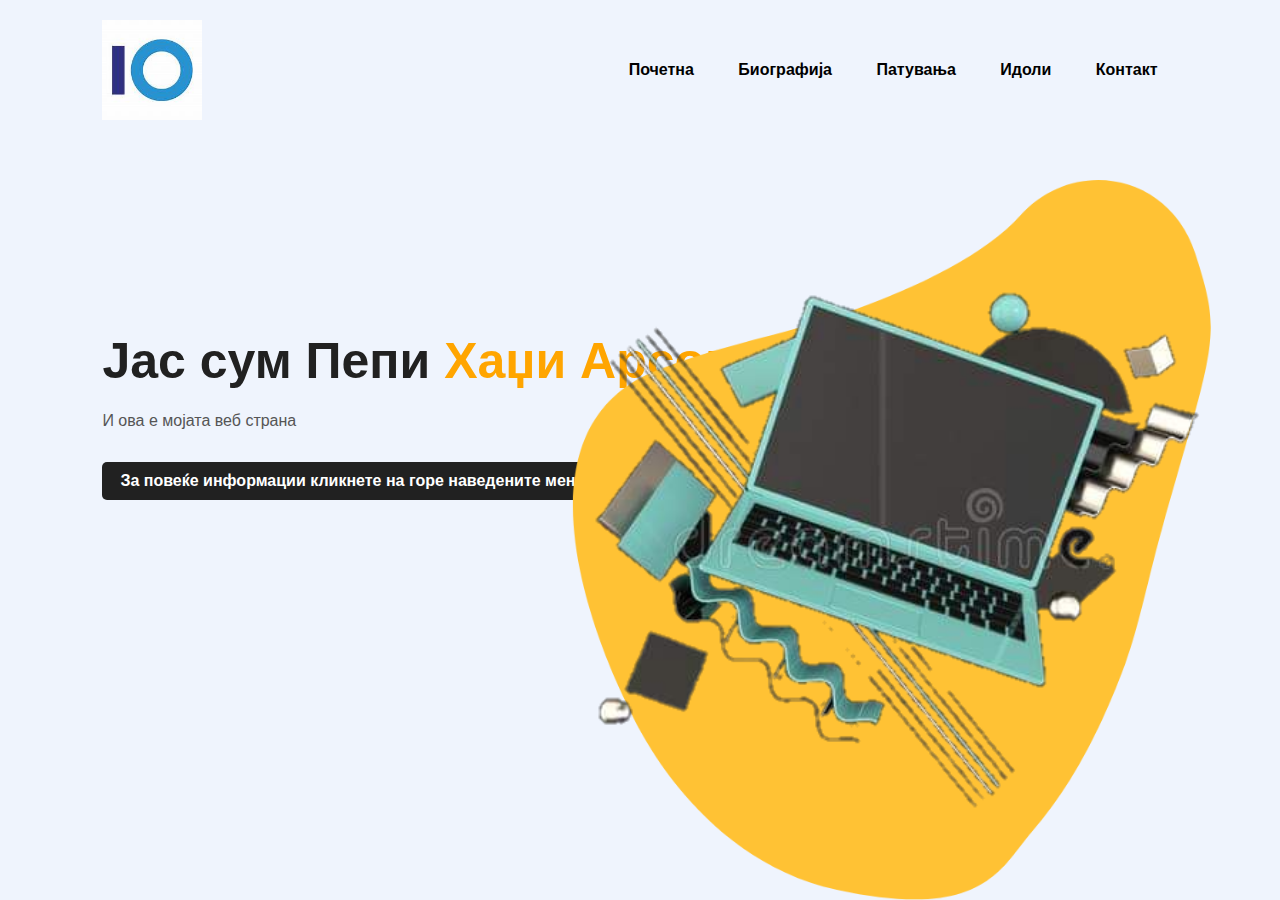
<file: index.html>
<!DOCTYPE html>
<html lang="en">
<head>
    <meta charset="UTF-8">
    <meta http-equiv="X-UA-Compatible" content="IE=edge">
    <meta name="viewport" content="width=device-width, initial-scale=1.0">
    <title>Personalna Veb Strana</title>
    <link rel="stylesheet" type="text/css" href="pwp.css">
</head>
<body>
 <div class="maindiv">
<nav>
    <img src="th.jpg" alt="" class="logo">
    <ul>
        <li><a href="index.html" >Почетна</a> </li>
        <li><a href="biografija.html" >Биографија</a> </li>
        <li><a href="interesi.html" >Патувања</a> </li>
        <li><a href="idoli.html" >Идоли</a> </li>
        <li><a href="kontakt.html" >Контакт</a> </li>
    </ul>
</nav>
<div class="seconddiv">
    <h1>Јас сум Пепи  <span>Хаџи Арсов</span></h1>
    <p>И ова е мојата веб страна
    </p>
    <a href="">За повеќе информации кликнете на горе наведените мениа</a>
</div>
     <div class="images">
         <img src="shape.png" class="kompjuter">
         <img src="279520603_1352090381961721_4440061042066814505_n.png" class="splash">
     </div>



 </div>
</body>
</html>
</file>
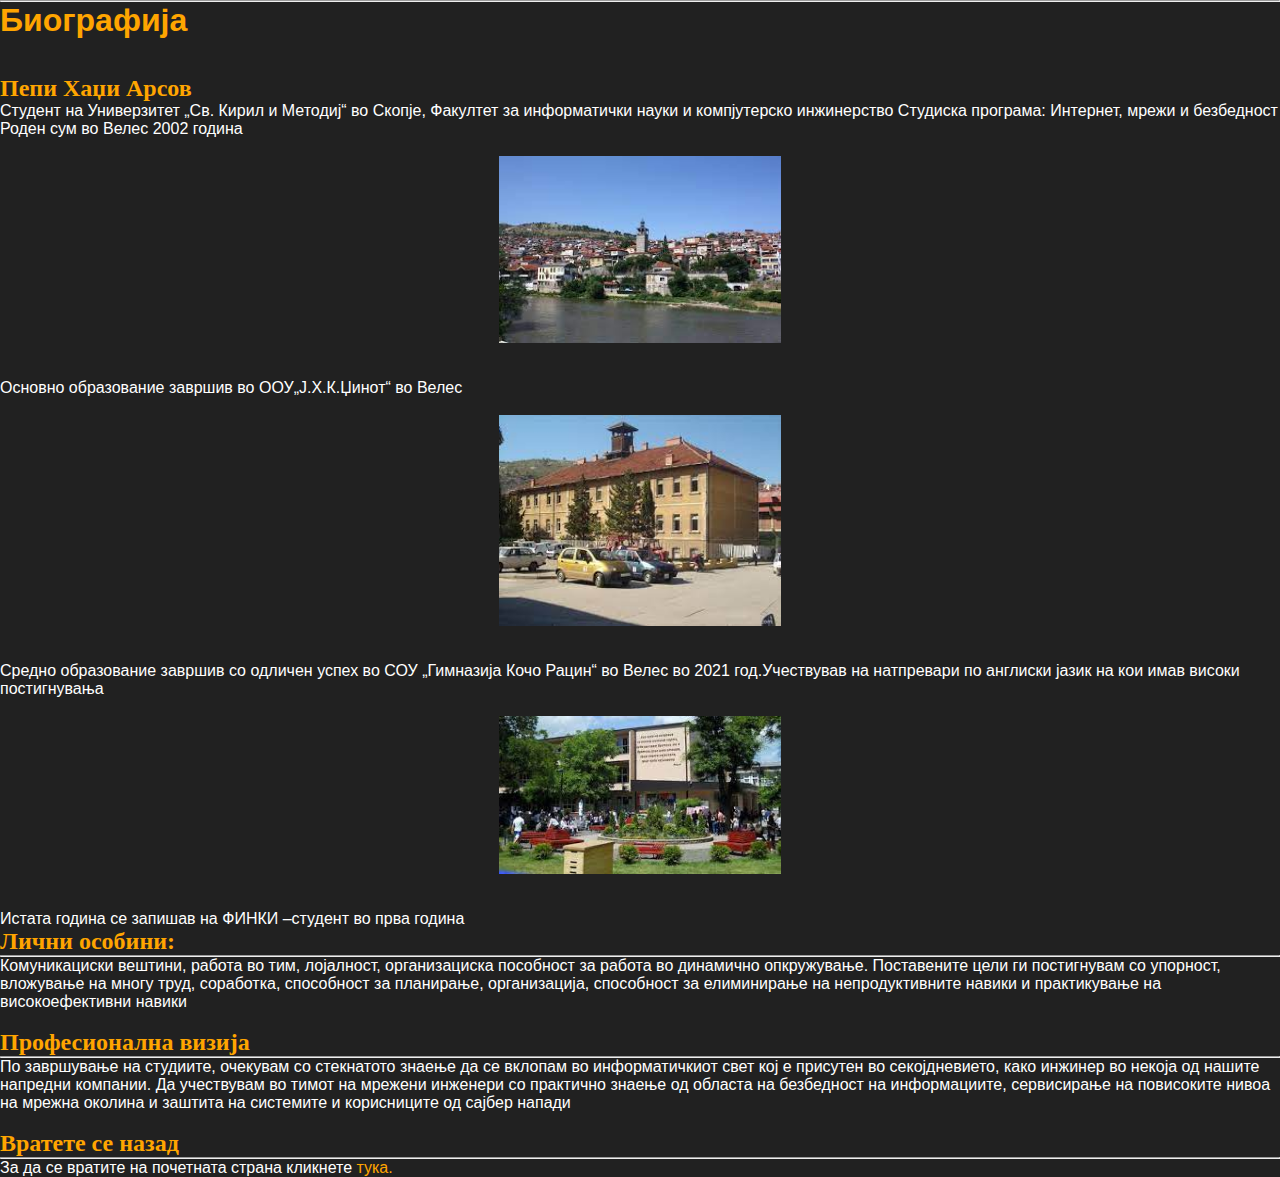
<file: biografija.html>
<!DOCTYPE html>
<html lang="en">
<head>
    <meta charset="UTF-8">
    <meta http-equiv="X-UA-Compatible" content="IE=edge">
    <meta name="viewport" content="width=device-width, initial-scale=1.0">
    <title>Personalna Veb Strana</title>
    <link rel="stylesheet" type="text/css" href="css2.css">
    <link rel="stylesheet" type="text/css" href="css3.css">
</head>
<body>
<div class="tekst">
    <hr>
    <h1 class="heading">Биографија</h1>
    <br>
    <br>
    <h2 class="heading">Пепи Хаџи Арсов </h2>
    <p>Студент на Универзитет „Св. Кирил и Методиј“ во Скопје, Факултет за информатички науки и компјутерско инжинерство
        Студиска програма: Интернет, мрежи и безбедност
        Роден сум во Велес 2002 година </p>
    <br>
    <img src="veles.jpg" class="type1 ">
    <br>
    <br>
    <p>Основно образование завршив во ООУ„Ј.Х.К.Џинот“ во Велес</p>
    <br>
    <img src="dzinot.jpg" class="type1">
    <br>
    <br>
    <p>Средно образование завршив со одличен успех во СОУ „Гимназија Кочо Рацин“ во Велес во 2021 год.Учествував на натпревари по англиски јазик на кои имав високи постигнувања</p>
    <br>
    <img src="gimnazija.jpg" class="type1">
    <br>
    <br>
    <p>Истата година се запишав на ФИНКИ –студент во прва година</p>
    <h2 class="heading">Лични особини: </h2>
    <hr>
    <p>Комуникациски вештини, работа во тим, лојалност, организациска  пособност за работа во динамично опкружување.
        Поставените цели ги постигнувам со  упорност, вложување на многу труд, соработка, способност за планирање, организација, способност за елиминирање на непродуктивните навики и практикување на високоефективни навики
    </p>
    <br>
    <h2 class="heading">Професионална визија </h2>
    <hr>
    <p>По завршување на студиите, очекувам со стекнатото знаење да се вклопам во  информатичкиот свет кој  e присутен во секојдневието, како инжинер во некоја од нашите напредни компании. Да учествувам во тимот на    мрежени инженери со практично знаење од областа на безбедност на информациите, сервисирање на повисоките нивоа на мрежна околина и заштита на системите и корисниците од сајбер напади</p>
    <br>
    <h2 class="heading" >Вратете се назад</h2>
    <hr>
    <p>За да се вратите на почетната страна кликнете <a href="index.html">тука.</a> </p>


</div>

</body>
</html>
</file>
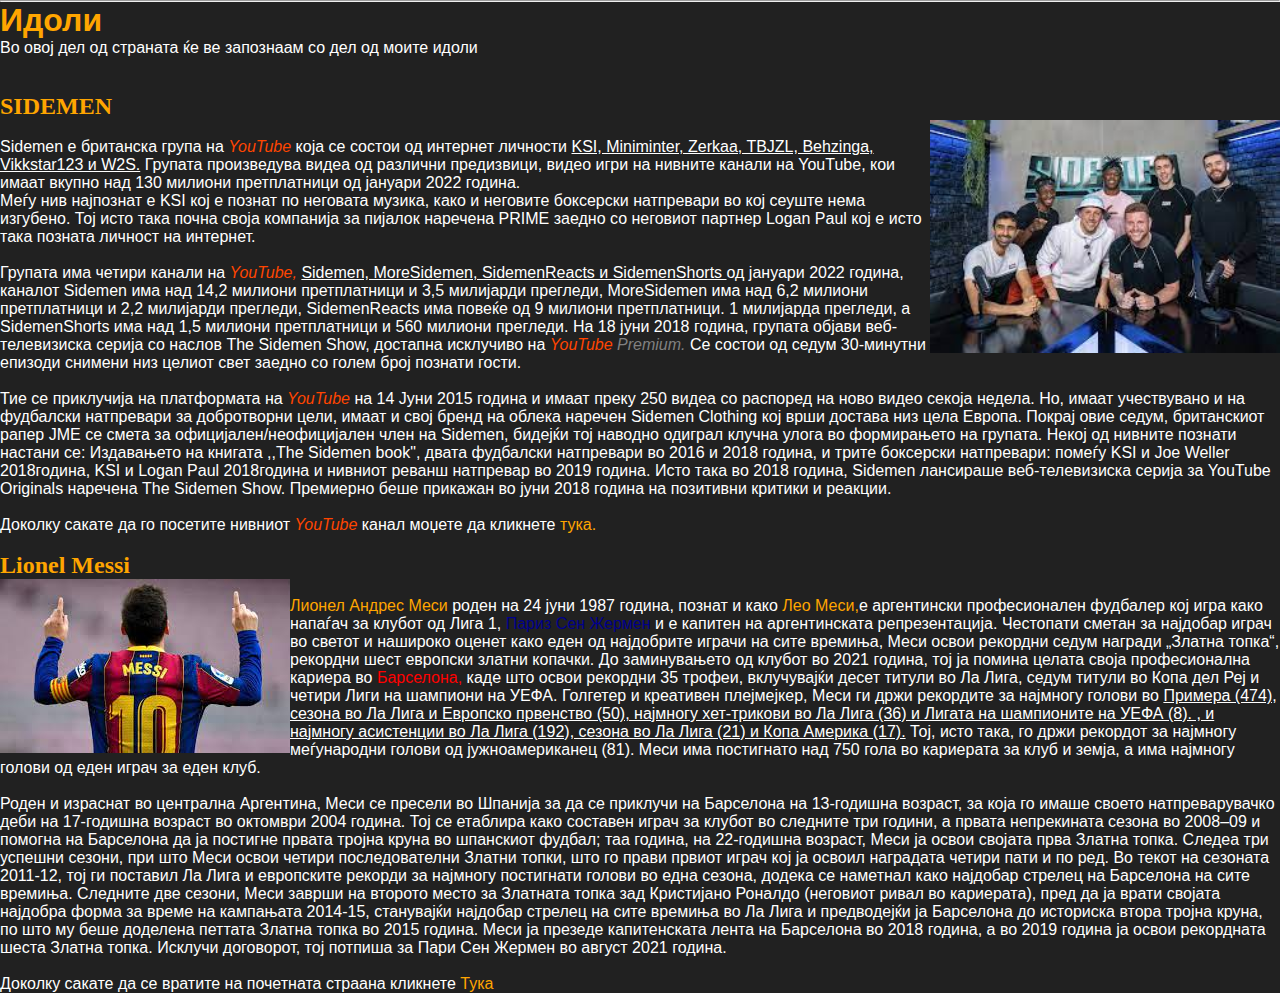
<file: idoli.html>
<!DOCTYPE html>
<html lang="en" xmlns="http://www.w3.org/1999/html">
<head>
    <meta charset="UTF-8">
    <meta http-equiv="X-UA-Compatible" content="IE=edge">
    <meta name="viewport" content="width=device-width, initial-scale=1.0">
    <title>Personalna Veb Strana</title>
    <link rel="stylesheet" type="text/css" href="css2.css">

</head>
<body>

<div class="tekst">
    <hr>
    <h1 class="heading">Идоли</h1>
    <p>Во овој дел од страната ќе ве запознаам со дел од моите идоли</p>
    <br>
    <br>

    <h2 class="heading">SIDEMEN </h2>
    <img class=" sidemen" src="sidemen.jpg">
    <br>
    <p> Sidemen е британска група на <em>YouTube</em> која се состои од интернет личности <u> KSI, Miniminter, Zerkaa, TBJZL, Behzinga, Vikkstar123 и W2S.</u> Групата произведува видеа од различни предизвици,  видео игри на нивните канали на YouTube, кои имаат вкупно над 130 милиони претплатници од јануари 2022 година. </p>
    <p>Меѓу нив најпознат е KSI кој е познат по неговата музика, како и неговите боксерски натпревари во кој сеуште нема изгубено. Тој исто така почна своја компанија за пијалок наречена PRIME заедно со неговиот партнер Logan Paul кој е исто така позната личност на интернет.</p>
    <br>
    <p>Групата има четири канали на <em> YouTube,</em> <u> Sidemen, MoreSidemen, SidemenReacts и SidemenShorts </u> од јануари 2022 година, каналот Sidemen има над 14,2 милиони претплатници и 3,5 милијарди прегледи, MoreSidemen има над 6,2 милиони претплатници и 2,2 милијарди прегледи, SidemenReacts има повеќе од 9 милиони претплатници. 1 милијарда прегледи, а SidemenShorts има над 1,5 милиони претплатници и 560 милиони прегледи. На 18 јуни 2018 година, групата објави веб-телевизиска серија со наслов The Sidemen Show, достапна исклучиво на <em> YouTube </em> <i>Premium.</i> Се состои од седум 30-минутни епизоди снимени низ целиот свет заедно со голем број познати гости.</p>
    <br>
    <p>Тие се приклучија на платформата на<em> YouTube</em> на 14 Јуни 2015 година и имаат преку 250 видеа со распоред на ново видео секоја недела. Но, имаат учествувано и на фудбалски натпревари за добротворни цели, имаат и свој бренд на облека наречен Sidemen Clothing кој врши достава низ цела Европа. Покрај овие седум, британскиот рапер JME се смета за официјален/неофицијален член на Sidemen, бидејќи тој наводно одиграл клучна улога во формирањето на групата. Некој од нивните познати настани се: Издавањето на книгата ,,The Sidemen book", двата фудбалски натпревари во 2016 и 2018 година, и трите боксерски натпревари: помеѓу KSI и Joe Weller 2018година, KSI и Logan Paul 2018година и нивниот реванш натпревар во 2019 година. Исто така во 2018 година, Sidemen лансираше веб-телевизиска серија за YouTube Originals наречена The Sidemen Show. Премиерно беше прикажан во јуни 2018 година на позитивни критики и реакции. </p>
    <br>
    <p>Доколку сакате да го посетите нивниот <em>YouTube </em> канал моџете да кликнете <a href="https://www.youtube.com/c/Sidemen" target="_blank">тука.</a> </p>
    <br>
    <h2 class="heading">Lionel Messi</h2>
    <img class="messi" src="messi.jpg"
    <br>
    <br>
    <p class="beltekst"> <label class="orange" > Лионел Андрес Меси </label> роден на 24 јуни 1987 година, познат и како <label class="orange"> Лео Меси,</label >е аргентински професионален фудбалер кој игра како напаѓач за клубот од Лига 1, <label class="blue"> Париз Сен Жермен </label> и е капитен на аргентинската репрезентација. Честопати сметан за најдобар играч во светот и нашироко оценет како еден од најдобрите играчи на сите времиња, Меси освои рекордни седум награди „Златна топка“, рекордни шест европски златни копачки. До заминувањето од клубот во 2021 година, тој ја помина целата своја професионална кариера во <label class="red" > Барселона, </label> каде што освои рекордни 35 трофеи, вклучувајќи десет титули во Ла Лига, седум титули во Копа дел Реј и четири Лиги на шампиони на УЕФА. Голгетер и креативен плејмејкер, Меси ги држи рекордите за најмногу голови во <u> Примера (474), сезона во Ла Лига и Европско првенство (50), најмногу хет-трикови во Ла Лига (36) и Лигата на шампионите на УЕФА (8). , и најмногу асистенции во Ла Лига (192), сезона во Ла Лига (21) и Копа Америка (17).</u> Тој, исто така, го држи рекордот за најмногу меѓународни голови од јужноамериканец (81). Меси има постигнато над 750 гола во кариерата за клуб и земја, а има најмногу голови од еден играч за еден клуб.</p>
    <br>
    <p>Роден и израснат во централна Аргентина, Меси се пресели во Шпанија за да се приклучи на Барселона на 13-годишна возраст, за која го имаше своето натпреварувачко деби на 17-годишна возраст во октомври 2004 година. Тој се етаблира како составен играч за клубот во следните три години, а првата непрекината сезона во 2008–09 и помогна на Барселона да ја постигне првата тројна круна во шпанскиот фудбал; таа година, на 22-годишна возраст, Меси ја освои својата прва Златна топка. Следеа три успешни сезони, при што Меси освои четири последователни Златни топки, што го прави првиот играч кој ја освоил наградата четири пати и по ред.  Во текот на сезоната 2011-12, тој ги поставил Ла Лига и европските рекорди за најмногу постигнати голови во една сезона, додека се наметнал како најдобар стрелец на Барселона на сите времиња. Следните две сезони, Меси заврши на второто место за Златната топка зад Кристијано Роналдо (неговиот ривал во кариерата), пред да ја врати својата најдобра форма за време на кампањата 2014-15, станувајќи најдобар стрелец на сите времиња во Ла Лига и предводејќи ја Барселона до историска втора тројна круна, по што му беше доделена петтата Златна топка во 2015 година. Меси ја презеде капитенската лента на Барселона во 2018 година, а во 2019 година ја освои рекордната шеста Златна топка. Исклучи договорот, тој потпиша за Пари Сен Жермен во август 2021 година.</p>
    <br>
    <p>Доколку сакате да се вратите на почетната страана кликнете <a href="index.html" >Тука</a> </p>
</div>
</body>
</html>
</file>
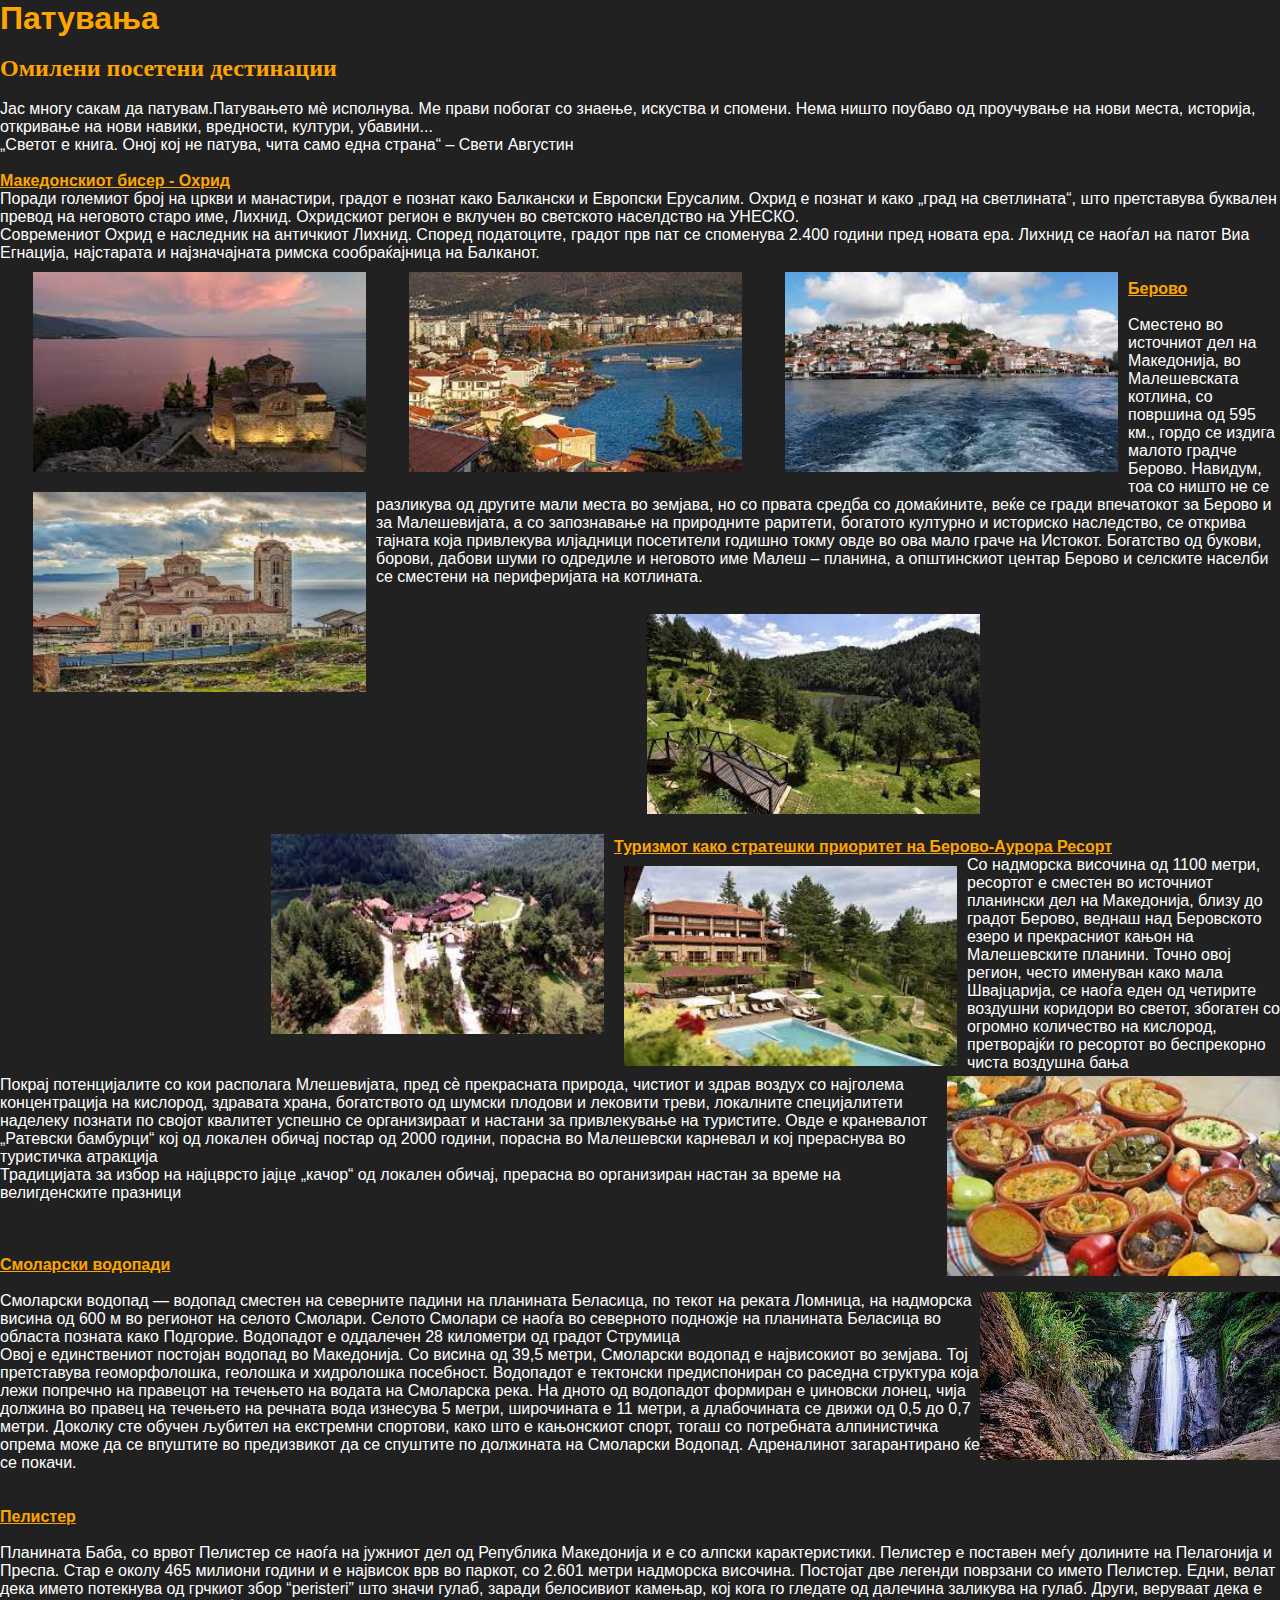
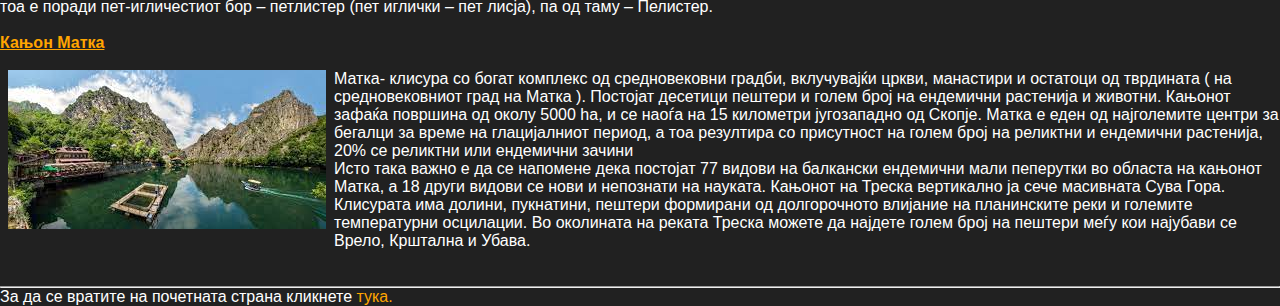
<file: interesi.html>
<!DOCTYPE html>
<html lang="en">
<head>
    <meta charset="UTF-8">
    <meta http-equiv="X-UA-Compatible" content="IE=edge">
    <meta name="viewport" content="width=device-width, initial-scale=1.0">
    <title>Personalna Veb Strana</title>
    <link rel="stylesheet" type="text/css" href="css2.css">
</head>
<body>
<div class="tekst">
    <h1 class="heading">Патувања</h1>
    <br>

    <h2 class="heading" >Омилени посетени дестинации</h2>

    <br>
    <p>Јас многу сакам да патувам.Патувањето мè исполнува. Ме прави побогат со знаење, искуства и спомени. Нема ништо поубаво од проучување на нови места, историја, откривање на нови навики, вредности, култури, убавини... </p>
    <p>„Светот е книга. Оној кој не патува, чита само една страна“ – Свети Августин</p>
    <br>
    <h4 class="heading">Македонскиот бисер - Охрид</h4>
    <p>Поради големиот број на цркви и манастири, градот е познат како Балкански и Европски Ерусалим. Охрид е познат и како „град на светлината“, што претставува буквален превод на неговото старо име, Лихнид. Охридскиот регион е вклучен во светското населдство на УНЕСКО.</p>
    <p>Современиот Охрид е наследник на античкиот Лихнид. Според податоците, градот прв пат се споменува 2.400 години пред новата ера. Лихнид се наоѓал на патот Виа Егнација, наjстарата и наjзначаjната римска сообраќаjница на Балканот.</p>
    <img src="ohrid1.ipg.jpg" class="ohrid">
    <img src="ohrid2.jpg" class="ohrid">
    <img src="ohrid3.jpg" class="ohrid">
    <img src="ohrid4.jpg" class="ohrid">
    <br>
    <h4 class="heading">Берово</h4>
    <br>
    <p>Сместено во источниот дел на Македонија, во Малешевската котлина, со површина од 595 км., гордо се издига малото градче Берово. Навидум, тоа со ништо не се разликува од другите мали места во земјава, но со првата средба со домаќините, веќе се гради впечатокот за Берово и за Малешевијата, а со запознавање на природните раритети, богатото културно и историско наследство, се открива тајната која привлекува илјадници посетители годишно токму овде во ова мало граче на Истокот.
        Богатство од букови, борови, дабови шуми го одредиле и неговото име Малеш – планина, а општинскиот центар Берово и селските населби се сместени на периферијата на котлината.

    </p>
    <br>
    <img src="berovo.jpg" class="berovo">
    <img src="berovo2.jpg" class="berovo">
    <br>
    <br>
    <br>
    <br>
    <br>
    <br>
    <br>
    <br>
    <br>
    <br>
    <br>
    <br>
    <br>

    <h4 class="heading">Туризмот како стратешки приоритет на Берово-Аурора Ресорт</h4>
    <img src="berovo5.jpg" id="berovoeden">
    <img src="berovo6.jpg" id="berovodva">
    <p>Со надморска височина од 1100 метри, ресортот е сместен во источниот планински дел на Македонија, близу до градот Берово, веднаш над Беровското езеро и прекрасниот кањон на Малешевските планини. Точно овој регион, често именуван како мала Швајцарија, се наоѓа еден од четирите воздушни коридори во светот, збогатен со огромно количество на кислород, претворајќи го ресортот во беспрекорно чиста воздушна бања</p>
    <p>Покрај потенцијалите со кои располага Млешевијата, пред сѐ прекрасната природа, чистиот и здрав воздух со најголема концентрација на кислород, здравата храна, богатството од шумски плодови и лековити треви, локалните специјалитети наделеку познати по својот квалитет успешно се организираат и настани за привлекување на туристите. Овде е краневалот „Ратевски бамбурци“ кој од локален обичај постар од 2000 години, порасна во Малешевски карневал и кој прераснува во туристичка атракција</p>
    <p>Традицијата за избор на најцврсто јајце „качор“ од локален обичај, прерасна во организиран настан за време на велигденските празници</p>
     <br>
    <br>
    <br>
    <h4 class="heading">Смоларски водопади</h4>
    <br>
    <img src="smolarskivodopadi.jpg" id="smolarskivodopadi">
    <p>Смоларски водопад — водопад сместен на северните падини на планината Беласица, по текот на реката Ломница, на надморска висина од 600 м во регионот на селото Смолари. Селото Смолари се наоѓа во северното подножје на планината Беласица во областа позната како Подгорие. Водопадот  е оддалечен 28 километри од градот Струмица</p>
    <p>Овој е единствениот постојан водопад во Македонија. Со висина од 39,5 метри, Смоларски водопад е највисокиот во земјава. Тој претставува геоморфолошка, геолошка и хидролошка посебност. Водопадот е тектонски предиспониран со раседна структура која лежи попречно на правецот на течењето на водата на Смоларска река. На дното од водопадот формиран е џиновски лонец, чија должина во правец на течењето на речната вода изнесува 5 метри, широчината е 11 метри, а длабочината се движи од 0,5 до 0,7 метри. Доколку сте обучен љубител на екстремни спортови, како што е кањонскиот спорт, тогаш со потребната алпинистичка опрема може да се впуштите во предизвикот да се спуштите по должината на Смоларски Водопад. Адреналинот загарантирано ќе се покачи.</p>
    <br>
    <br>
    <h4 class="heading">Пелистер</h4>
    <br>
    <p>Планината Баба, со врвот Пелистер се наоѓа на јужниот дел од Република Македонија и е со алпски карактеристики. Пелистер е поставен меѓу долините на Пелагонија и Преспа. Стар е околу 465 милиони години и е највисок врв во паркот, со 2.601 метри надморска височина.
        Постојат две легенди поврзани со името Пелистер.
        Едни, велат дека името потекнува од грчкиот збор “peristeri” што значи гулаб, заради белосивиот камењар, кој кога го гледате од далечина заликува на гулаб.
        Други, веруваат дека е тоа е поради пет-игличестиот бор – петлистер (пет иглички – пет лисја), па од таму – Пелистер.
    </p>
    <br>
    <h4 class="heading" >Кањон Матка</h4>
    <br>
    <img src="matka.jpg" id="matka">
    <p>Матка- клисура со богат комплекс од средновековни градби, вклучувајќи цркви, манастири и остатоци од тврдината ( на средновековниот град на Матка ). Постојат десетици пештери и голем број на ендемични растенија и животни. Кањонот зафаќа површина од околу 5000 ha, и се наоѓа на 15 километри југозападно од Скопје. Матка е еден од најголемите центри за бегалци за време на глацијалниот период, а тоа резултира со присутност на голем број на реликтни и ендемични растенија, 20% се реликтни или ендемични зачини</p>
    <p>Исто така важно е да се напомене дека постојат 77 видови на балкански ендемични мали пеперутки во областа на кањонот Матка, а 18 други видови се нови и непознати на науката. Кањонот на Треска вертикално ја сече масивната Сува Гора. Клисурата има долини, пукнатини, пештери формирани од долгорочното влијание на планинските реки и големите температурни осцилации. Во околината на реката Треска можете да најдете голем број на пештери меѓу кои најубави се Врело, Крштална и Убава.</p>
    <br>
    <br>
    <hr>
    <p>За да се вратите на почетната страна кликнете <a href="index.html">тука.</a> </p>

</div>

</body>
</html>
</file>
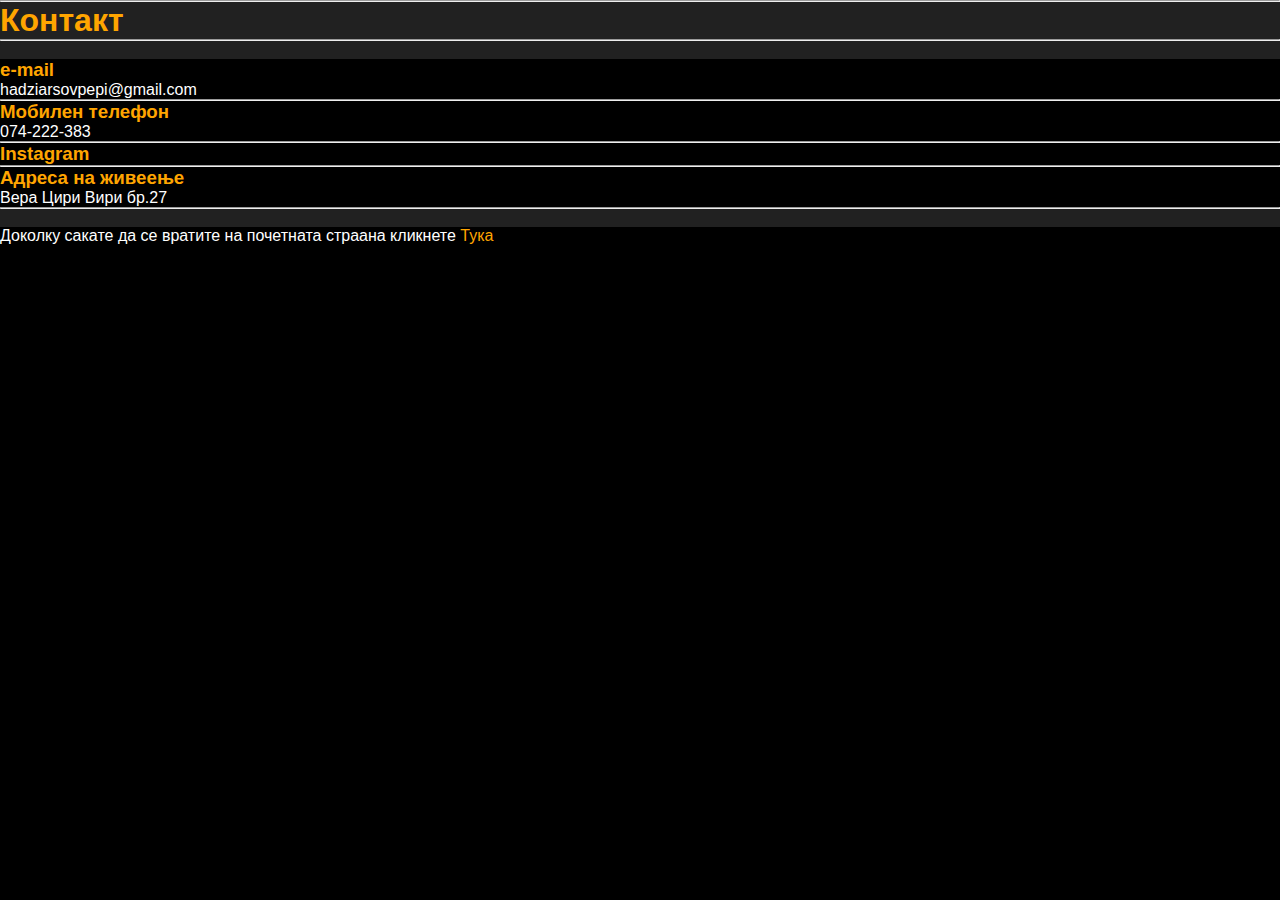
<file: kontakt.html>
<!DOCTYPE html>
<html lang="en">
<head>
    <meta charset="UTF-8">
    <title>Personalna Veb Strana</title>
    <meta http-equiv="X-UA-Compatible" content="IE=edge">
    <meta name="viewport" content="width=device-width, initial-scale=1.0">
    <link rel="stylesheet" type="text/css" href="css2.css">
</head>
<body>
<div class="tekst">
    <hr>
    <h1 class="heading">Контакт</h1>
    <hr>
    <br>
    <h3 class="heading crn">e-mail</h3>
    <p class="crn"> hadziarsovpepi@gmail.com</p>
    <hr>
    <h3 class="heading crn">Мобилен телефон</h3>
    <p class="crn">074-222-383</p>
    <hr>
    <h3 class="heading crn">Instagram</h3>
    <p class="crn"> </p>
    <hr>
    <h3 class="heading crn">Адреса на живеење  </h3>
    <p class="crn">Вера Цири Вири бр.27</p>
    <hr>
    <br>
    <p class="crn">Доколку сакате да се вратите на почетната страана кликнете <a href="index.html" >Тука</a></p>
</div>

</body>
</html>
</file>
<file: pwp.css>
*{
    margin: 0;
    padding: 0;
    font-family: sans-serif;
}

.maindiv{
    position: relative;
    width: 100%;
    height: 100vh;
    background: #eff4fd;
    position: relative;
}

nav{
    display: flex;
    width: 84%;
    margin: auto;
    padding: 20px 0;
    align-items: center;
    justify-content: space-between;
}

.logo{
    width: 100px;
    cursor: pointer;
}

nav ul li {
    display: inline-block;
    list-style: none;
    margin: 10px 20px;
}

nav ul li a{
    text-decoration: none;
    color: #000;
    font-weight: bold;
}

nav ul li a:hover{
    color: red;
}

.seconddiv {
    margin-left: 8%;
    margin-top: 15%;
}
.seconddiv h1 {
    font-size: 50px;
    color: #212121;
    margin-bottom: 20px;
}
span{
    color: orange;

}
.seconddiv p {
    color: #555;
    line-height: 22px;
}
.seconddiv a {
    background: #212121;
    padding: 10px 18px;
    text-decoration: none;
    font-weight: bold;
    color: #fff;
    display: inline-block;
    margin: 30px 0;
    border-radius: 5px;
}
.images{
    width: 45%;
    height: 80%;
    position: absolute;
    bottom: 0;
    right: 100px;
}

.images img{
    height: 100%;
    position: absolute;
    left: 50%;
    bottom: 0;
    transform: translateX(-50%);
    transition: bottom 1s, left 1s;
}


.images:hover .kompjuter {
    left: 45%;
}
.images:hover .splash {
    bottom: 40px;
}
</file>
<file: css2.css>
*{
    margin: 0;
    padding: 0;
    font-family: sans-serif;
}

.maindiv{
    position: relative;
    width: 100%;
    height: 100vh;
    background: #eff4fd;
    position: relative;
}

nav{
    display: flex;
    width: 84%;
    margin: auto;
    padding: 20px 0;
    align-items: center;
    justify-content: space-between;
}

.logo{
    width: 100px;
    cursor: pointer;
}

nav ul li {
    display: inline-block;
    list-style: none;
    margin: 10px 20px;
}

nav ul li a{
    text-decoration: none;
    color: #000;
    font-weight: bold;
}

nav ul li a:hover{
    color: red;
}

.tekst {
    background-color: #212121;
}

.heading {
    color: orange;
}
.tekst p {
    color: white;
}

.sidemen {
    float: right;
    width: 350px;
    position: relative;
}
h2 {
    font-family: Cambria;
    font-weight: bold;
}
em {
    color: orangered;
}

a:hover {
    color: red;
}
a {
    color:  orange;
    text-decoration: none;
}
i {
    color: gray;
}
 .messi {
     float: left;

 }
 .beltekst {
     color: white;

 }
 .orange {
     color: orange;
 }

.blue {
    color: darkblue;
}

.red {
    color: red;
}

body {
    background-color:  black;
}

.crn {
    background-color: black;
}
.fudbal {
    float: left;
    width: 12%;
}
.barcelona {
    float: right;
    width: 12%;

}
.pad {
    padding: 18px;
}
.gray {
    background-color: darkslategray;
}

.ohrid {
    width: 333px;
    height: 200px;
    display: block;
    float: left;
    padding: 10px;
    margin-left: 23px;


}

body {
    padding: 0px;
    margin 0px;

}
h4 {
    text-decoration: underline;
}
.berovo {
    width: 333px;
    height: 200px;
    display: block;
    float: left;
    padding: 10px;
    margin-left: 261px;

}
#berovoeden {
    width: 333px;
    height: 200px;
    display: block;
    float: left;
    padding: 10px;

}
#berovodva {
    float: right;
    width: 333px;
    height: 200px;


}
#smolarskivodopadi {
    float: right;
}
#matka {
    float: left;
    padding: 8px;
    padding-top: 0px;
}
</file>
<file: css3.css>
body {
    padding: 0px;
    margin 0px;

}
.type1 {
    display: block;
    margin: 0 auto;
    width: 22%;
}
</file>
